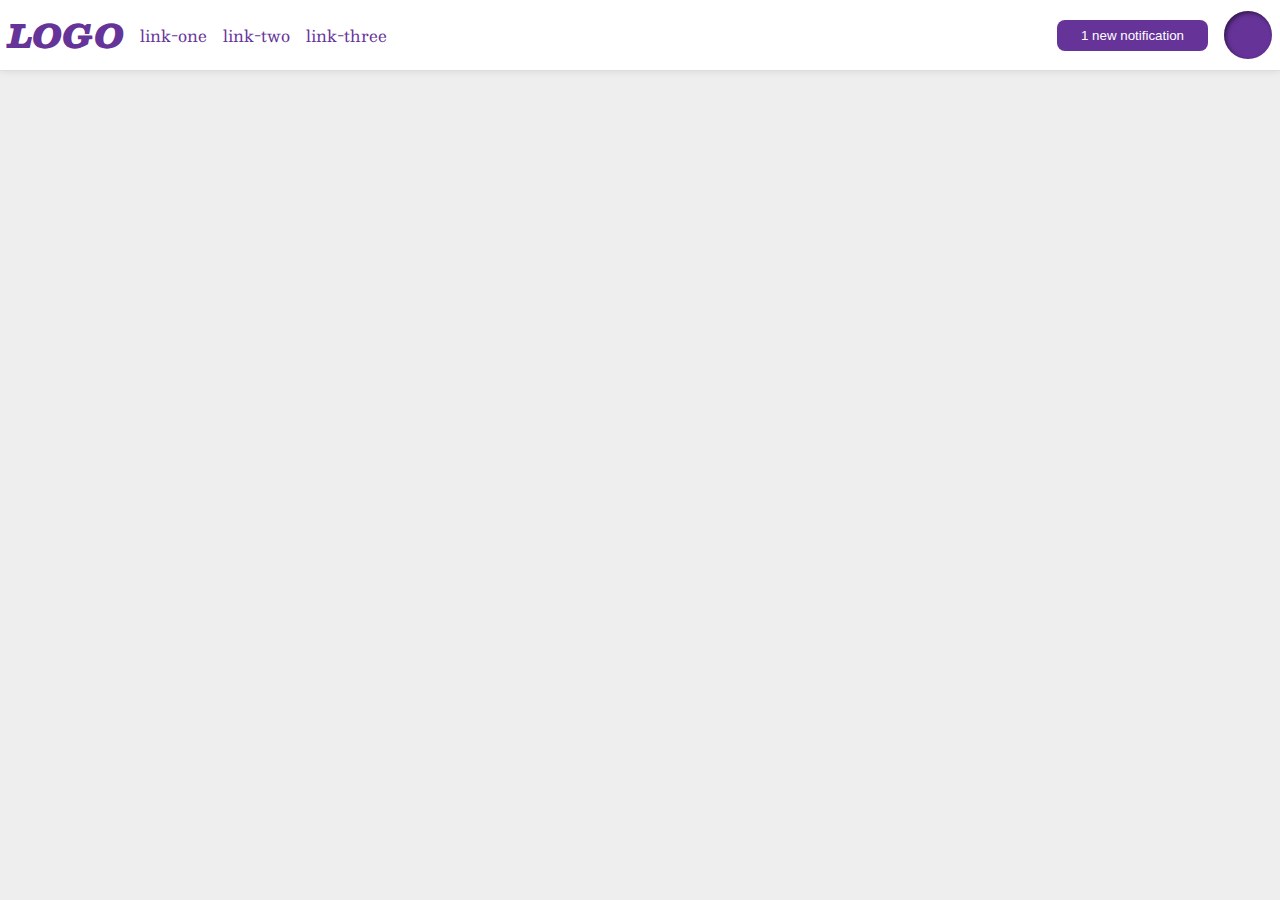
<file: flex/03-flex-header-2/index.html>
<!DOCTYPE html>
<html lang="en">
  <head>
    <meta charset="UTF-8">
    <meta http-equiv="X-UA-Compatible" content="IE=edge">
    <meta name="viewport" content="width=device-width, initial-scale=1.0">
    <title>Flex Header 2</title>
    <link rel="stylesheet" href="style.css">
  </head>
  <body>
    <div class="header">
      <div class="right">
        <div class="logo">
          LOGO
        </div>
        <ul class="links">
          <li><a href="google.com">link-one</a></li>
          <li><a href="google.com">link-two</a></li>
          <li><a href="google.com">link-three</a></li>
        </ul>
      </div>
      <div class="left">
        <button class="notifications">
          1 new notification
        </button>
        <div class="profile-image"></div>
      </div>
    </div>
  </body>
</html>
</file>
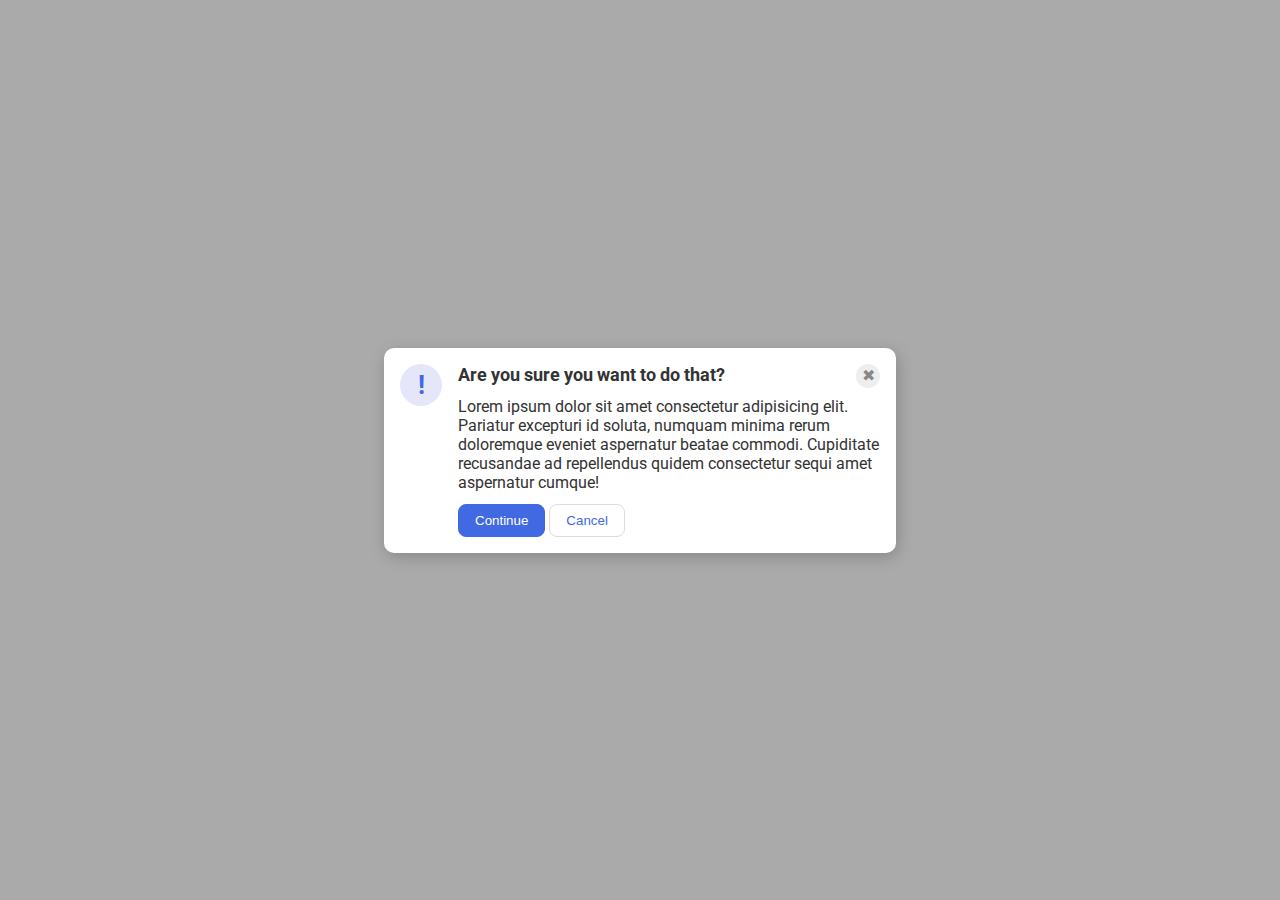
<file: flex/05-flex-modal/index.html>
<!DOCTYPE html>
<html lang="en">
  <head>
    <meta charset="UTF-8">
    <meta http-equiv="X-UA-Compatible" content="IE=edge">
    <meta name="viewport" content="width=device-width, initial-scale=1.0">
    <link rel="stylesheet" href="style.css">
    <title>Modal</title>
  </head>
  <body>
    <div class="modal">
      <div class="icon">!</div>
      <div class="container">
        <div class="title">
          <div class="header">Are you sure you want to do that?</div>
          <div class="close-button">✖</div>    
        </div>
        <div class="text">Lorem ipsum dolor sit amet consectetur adipisicing elit. Pariatur excepturi id soluta, numquam minima rerum doloremque eveniet aspernatur beatae commodi. Cupiditate recusandae ad repellendus quidem consectetur sequi amet aspernatur cumque!</div>
        <div class="button">
          <button class="continue">Continue</button>
          <button class="cancel">Cancel</button> 
        </div> 
      </div>
    </div>
  </body>
</html>
</file>
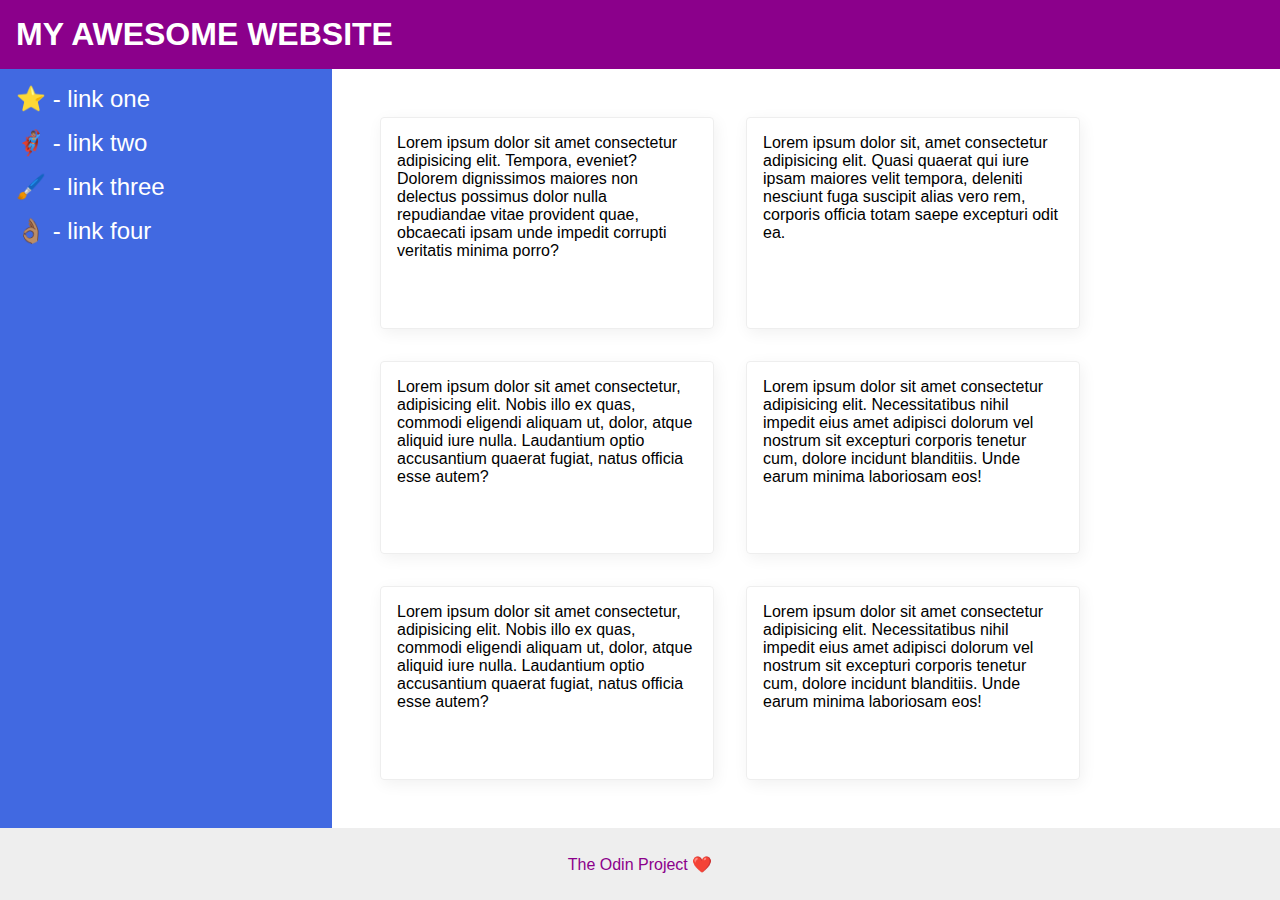
<file: flex/07-flex-layout-2/index.html>
<!DOCTYPE html>
<html lang="en">
  <head>
    <meta charset="UTF-8">
    <meta http-equiv="X-UA-Compatible" content="IE=edge">
    <meta name="viewport" content="width=device-width, initial-scale=1.0">
    <title>The Holy Grail</title>
    <link rel="stylesheet" href="style.css">
  </head>
  <body>
    <div class="header">
      MY AWESOME WEBSITE
    </div>
    
    <div class="content">
      <div class="sidebar">
        <ul>
          <li><a href="#">⭐ - link one</a></li>
          <li><a href="#">🦸🏽‍♂️ - link two</a></li>
          <li><a href="#">🖌️ - link three</a></li>
          <li><a href="#">👌🏽 - link four</a></li>
        </ul>
      </div>
  
      <div class="deck">
        <div class="card">Lorem ipsum dolor sit amet consectetur adipisicing elit. Tempora, eveniet? Dolorem dignissimos maiores non delectus possimus dolor nulla repudiandae vitae provident quae, obcaecati ipsam unde impedit corrupti veritatis minima porro?</div>
        <div class="card">Lorem ipsum dolor sit, amet consectetur adipisicing elit. Quasi quaerat qui iure ipsam maiores velit tempora, deleniti nesciunt fuga suscipit alias vero rem, corporis officia totam saepe excepturi odit ea.</div>
        <div class="card">Lorem ipsum dolor sit amet consectetur, adipisicing elit. Nobis illo ex quas, commodi eligendi aliquam ut, dolor, atque aliquid iure nulla. Laudantium optio accusantium quaerat fugiat, natus officia esse autem?</div>
        <div class="card">Lorem ipsum dolor sit amet consectetur adipisicing elit. Necessitatibus nihil impedit eius amet adipisci dolorum vel nostrum sit excepturi corporis tenetur cum, dolore incidunt blanditiis. Unde earum minima laboriosam eos!</div>
        <div class="card">Lorem ipsum dolor sit amet consectetur, adipisicing elit. Nobis illo ex quas, commodi eligendi aliquam ut, dolor, atque aliquid iure nulla. Laudantium optio accusantium quaerat fugiat, natus officia esse autem?</div>
        <div class="card">Lorem ipsum dolor sit amet consectetur adipisicing elit. Necessitatibus nihil impedit eius amet adipisci dolorum vel nostrum sit excepturi corporis tenetur cum, dolore incidunt blanditiis. Unde earum minima laboriosam eos!</div>    
      </div>
    </div>
    
    <div class="footer">
      The Odin Project ❤️
    </div>
  </body>
</html>
</file>
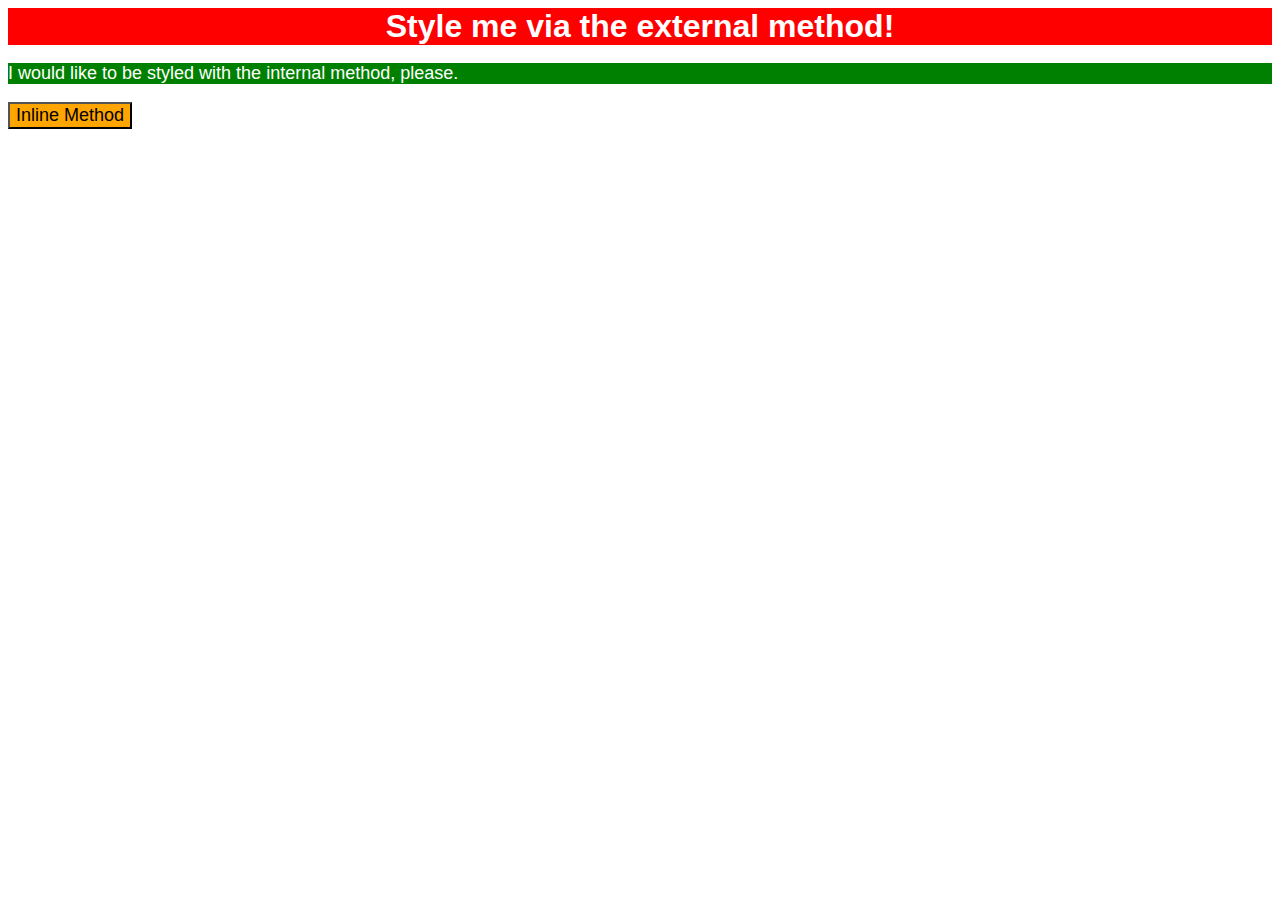
<file: foundations/01-css-methods/index.html>
<!DOCTYPE html>
<html lang="en">
  <head>
    <meta charset="UTF-8">
    <meta http-equiv="X-UA-Compatible" content="IE=edge">
    <meta name="viewport" content="width=device-width, initial-scale=1.0">
    <title>Methods for Adding CSS</title>
    <link rel="stylesheet" href="style.css">
    <style>
      p {
        background-color: green;
        color: white;
        font-size: 18px;
      }
    </style>
  </head>
  <body>
    <div>Style me via the external method!</div>
    <p>I would like to be styled with the internal method, please.</p>
    <button style="background-color: orange; font-size: 18px;">Inline Method</button>
  </body>
</html>
</file>
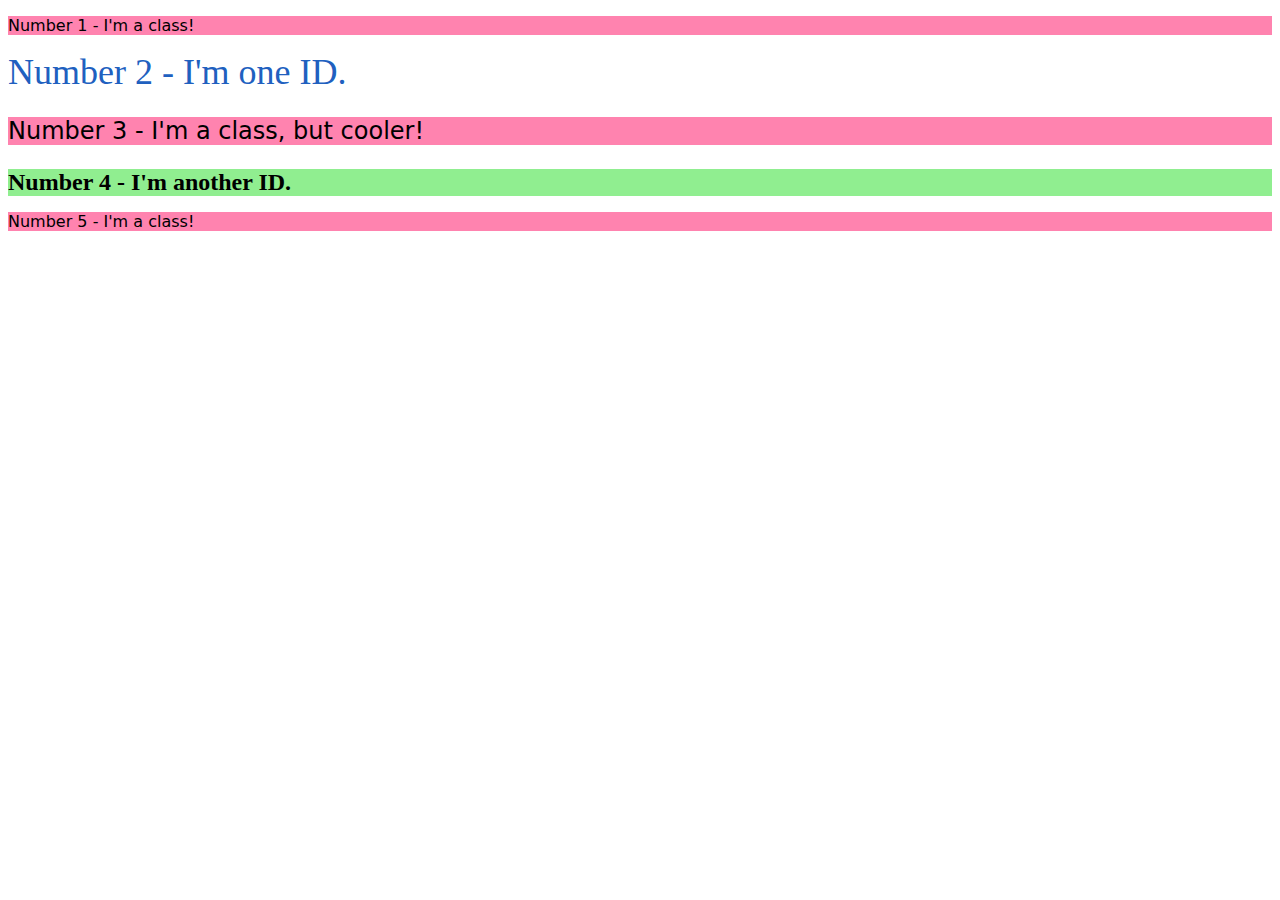
<file: foundations/02-class-id-selectors/index.html>
<!DOCTYPE html>
<html lang="en">
  <head>
    <meta charset="UTF-8">
    <meta http-equiv="X-UA-Compatible" content="IE=edge">
    <meta name="viewport" content="width=device-width, initial-scale=1.0">
    <title>Class and ID Selectors</title>
    <link rel="stylesheet" href="style.css">
  </head>
  <body>
    <p class="class">Number 1 - I'm a class!</p>
    <div id="one">Number 2 - I'm one ID.</div>
    <p class="class cooler">Number 3 - I'm a class, but cooler!</p>
    <div id="another">Number 4 - I'm another ID.</div>
    <p class="class">Number 5 - I'm a class!</p>
  </body>
</html>
</file>
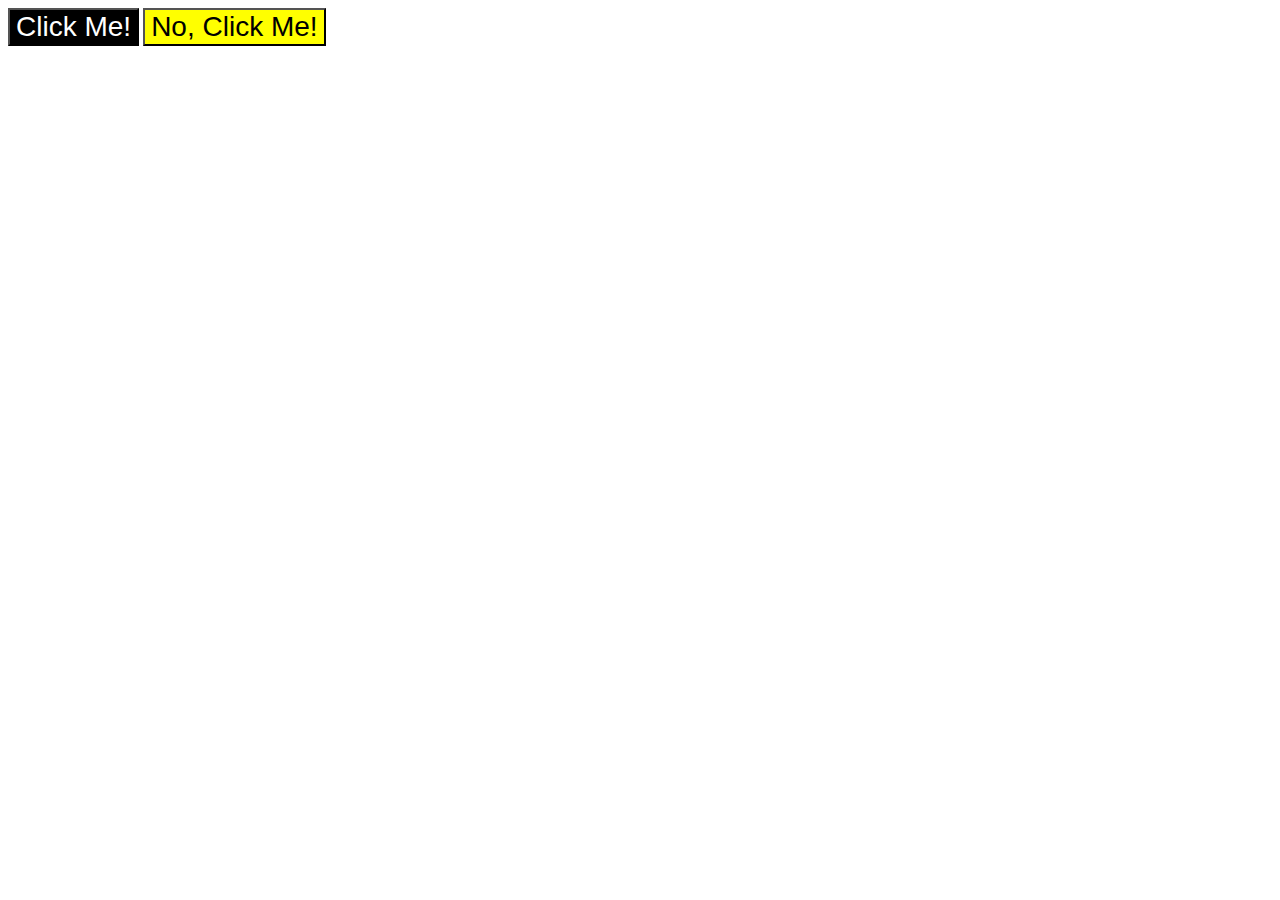
<file: foundations/03-grouping-selectors/index.html>
<!DOCTYPE html>
<html lang="en">
  <head>
    <meta charset="UTF-8">
    <meta http-equiv="X-UA-Compatible" content="IE=edge">
    <meta name="viewport" content="width=device-width, initial-scale=1.0">
    <title>Grouping Selectors</title>
    <link rel="stylesheet" href="style.css">
  </head>
  <body>
    <button class="one">Click Me!</button>
    <button class="two">No, Click Me!</button>
  </body>
</html>
</file>
<file: flex/03-flex-header-2/style.css>
/* this is some magical font-importing.  
you'll learn about it later. */
@import url('https://fonts.googleapis.com/css2?family=Besley:ital,wght@0,400;1,900&display=swap');

body {
  margin: 0;
  background: #eee;
  font-family: Besley, serif;
}

.header {
  background: white;
  border-bottom: 1px solid #ddd;
  box-shadow: 0 0 8px rgba(0,0,0,.1);
  padding: 8px;
  display: flex;
  justify-content: space-between;
  align-items: center;
}


ul {
  display: flex;
  gap: 16px;
  margin: 0;
  padding: 0;
}

.left, .right {
  display: flex;
  align-items: center;
  gap: 16px;
}

.profile-image {
  background: rebeccapurple;
  box-shadow: inset 2px 2px 4px rgba(0,0,0,.5);
  border-radius: 50%;
  width: 48px;
  height: 48px;
}

.logo {
  color: rebeccapurple;
  font-size: 32px;
  font-weight: 900;
  font-style: italic;
}

button {
  border: none;
  border-radius: 8px;
  background: rebeccapurple;
  color: white;
  padding: 8px 24px;
}

a {
  /* this removes the line under our links */
  text-decoration: none;
  color: rebeccapurple;
}

ul {
  list-style-type: none;
}
</file>
<file: flex/05-flex-modal/style.css>
@import url('https://fonts.googleapis.com/css2?family=Roboto:wght@400;700&display=swap');

html, body {
  height: 100%;
}

body {
  font-family: Roboto, sans-serif;
  margin: 0;
  background: #aaa;
  color: #333;
  /* I'll give you this one for free lol */
  display: flex;
  align-items: center;
  justify-content: center;
}

.modal {
  background: white;
  width: 480px;
  padding: 16px;
  border-radius: 10px;
  box-shadow: 2px 4px 16px rgba(0,0,0,.2);
  display: flex;
  flex-direction: row;
  gap: 16px;
}

.container {
  display: flex;
  flex-direction: column;
  justify-content: space-between;
}

.title {
  display: flex;
  flex-direction: row;
  justify-content: space-between;

}

.icon {
  color: royalblue;
  font-size: 26px;
  font-weight: 700;
  background: lavender;
  width: 42px;
  height: 42px;
  border-radius: 50%;
  display: flex;
  align-items: center;
  justify-content: center;
  flex-shrink: 0;
}

.close-button {
  background: #eee;
  border-radius: 50%;
  color: #888;
  font-weight: 400;
  font-size: 16px;
  height: 24px;
  width: 24px;
  display: flex;
  align-items: center;
  justify-content: center;
}

button {
  padding: 8px 16px;
  border-radius: 8px;
}

button.continue {
  background: royalblue;
  border: 1px solid royalblue;
  color: white;
}

button.cancel {
  background: white;
  border: 1px solid #ddd;
  color: royalblue;
}

.header {
  font-weight: bold;
  font-size: 18px;
}

.text, .header {
  margin-bottom: 12px;
}
</file>
<file: flex/07-flex-layout-2/style.css>
body {
  font-family: -apple-system, BlinkMacSystemFont, 'Segoe UI', Roboto, Oxygen, Ubuntu, Cantarell, 'Open Sans', 'Helvetica Neue', sans-serif;
  margin: 0;
  min-height: 100vh;
  display: flex;
  flex-direction: column;
  justify-content: space-between;
}

.header {
  height: 72px;
  background: darkmagenta;
  color: white;
  margin: 0;
  font-size: 32px;
  font-weight: 900;
  padding: 16px;
  height: fit-content;
  display: flex;
  align-items: center;
}

.content {
  display: flex;
  flex-direction: row;
  align-items: stretch;
  flex: 1;
}

.footer {
  height: 72px;
  background: #eee;
  color: darkmagenta;
  display: flex;
  justify-content: center;
  align-items: center;
}

.sidebar {
  width: 300px;
  background: royalblue;
  padding: 16px;
  display: flex;
  flex-direction: column;
  flex-shrink: 0;
  justify-content: flex-start;
  align-items: flex-start;
}

.deck {
  padding: 32px;
  display: flex;
  flex-wrap: wrap;
}

.card {
  border: 1px solid #eee;
  box-shadow: 2px 4px 16px rgba(0,0,0,.06);
  border-radius: 4px;
  max-width: 300px;
  margin: 16px;
  padding: 16px;
}

ul {
  list-style: none;
  margin: 0;
  padding: 0;
}

li {
  margin-bottom: 16px;
}

a {
  text-decoration: none;
  color: white;
  font-size: 24px;
}
</file>
<file: foundations/01-css-methods/style.css>
* {
    font-family: Ubuntu, sans-serif;
}
div {
    background-color: red;
    color: white;
    font-size: 32px;
    text-align: center;
    font-weight: bold;
}
</file>
<file: foundations/02-class-id-selectors/style.css>
.class {
    background-color: #ff83af;
    font-family: Verdana, 'DejaVu Sans', sans-serif;
}
#one {
    color: rgb(32, 96, 191);
    font-size: 36px;

}
.cooler {
    font-size: 24px;
}
#another {
    background-color: lightgreen;
    font-size: 24px;
    font-weight: bold;
}
</file>
<file: foundations/03-grouping-selectors/style.css>
.one, 
.two {
    font-size: 28px;
    font-family: Helvetica, "Times New Roman", sans-serif;
}

.one {
    background-color: black;
    color: white;
}

.two {
    background-color: yellow;
}
</file>
